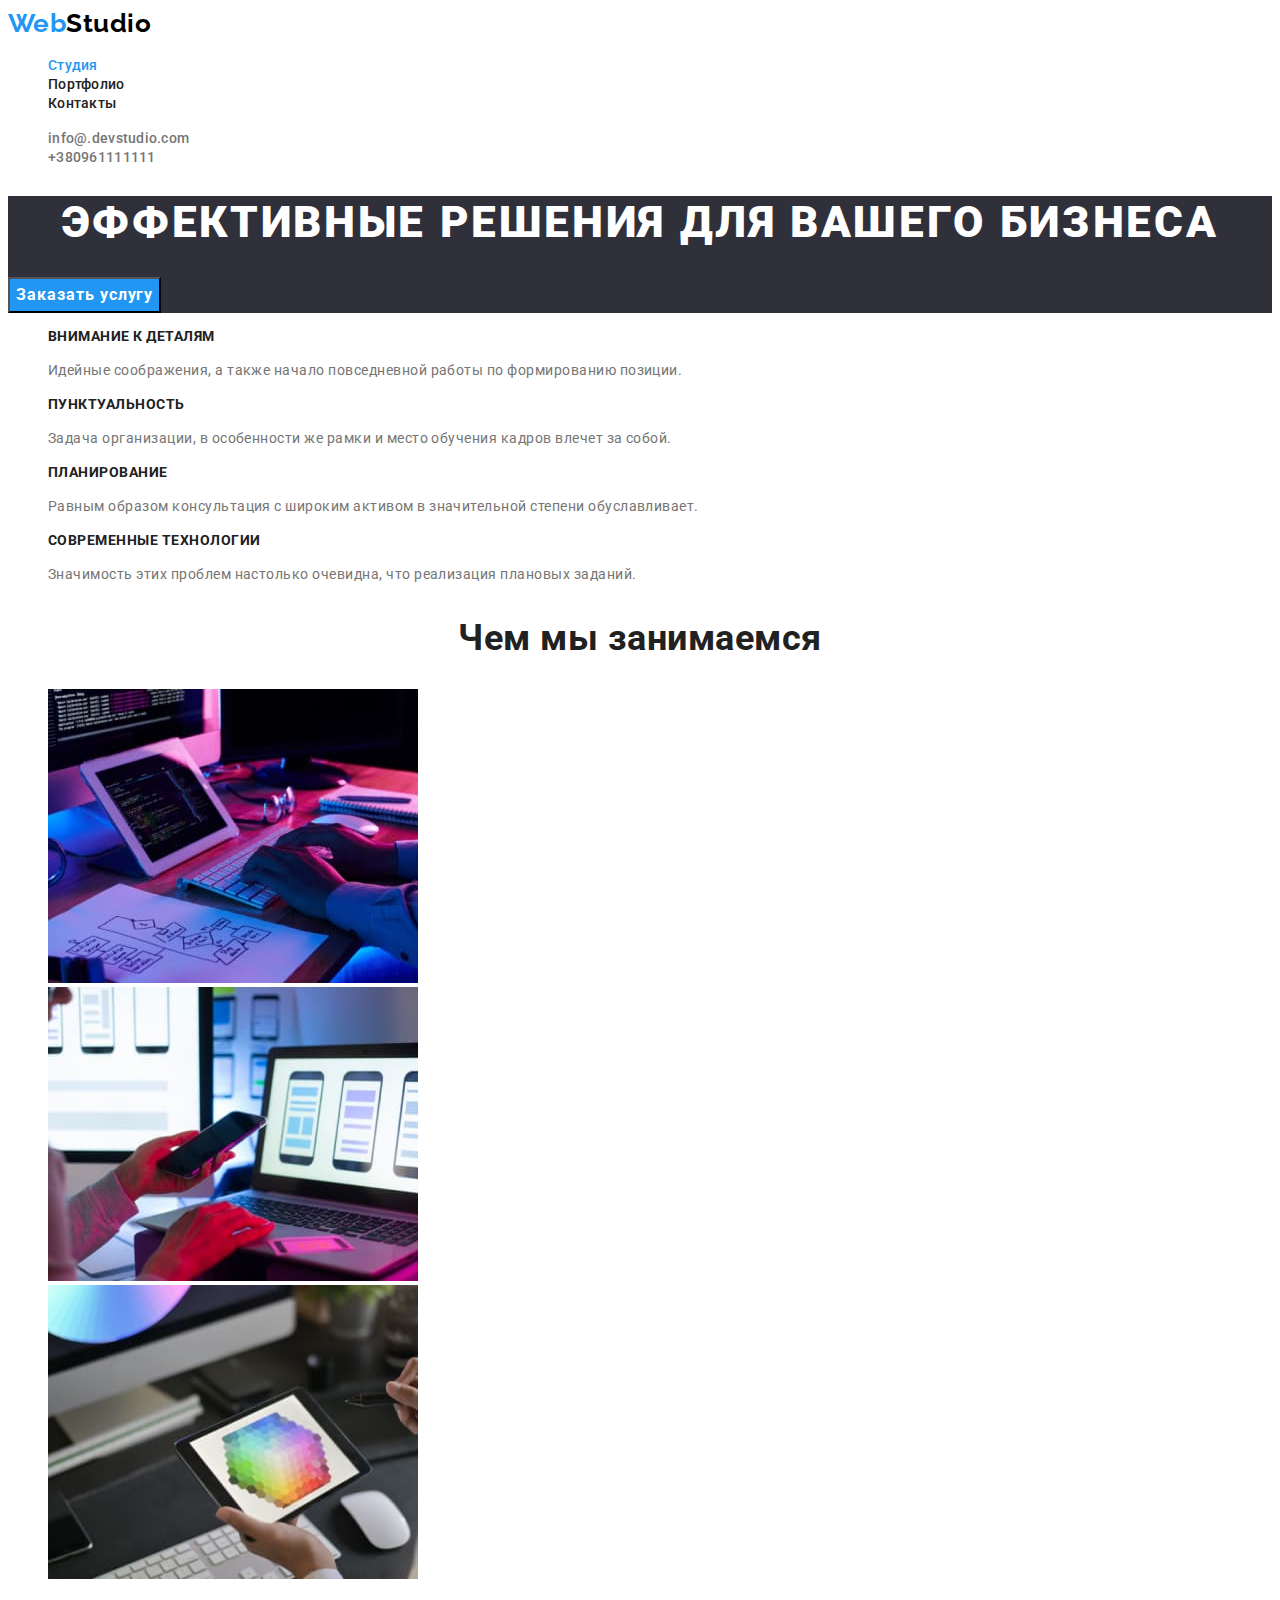
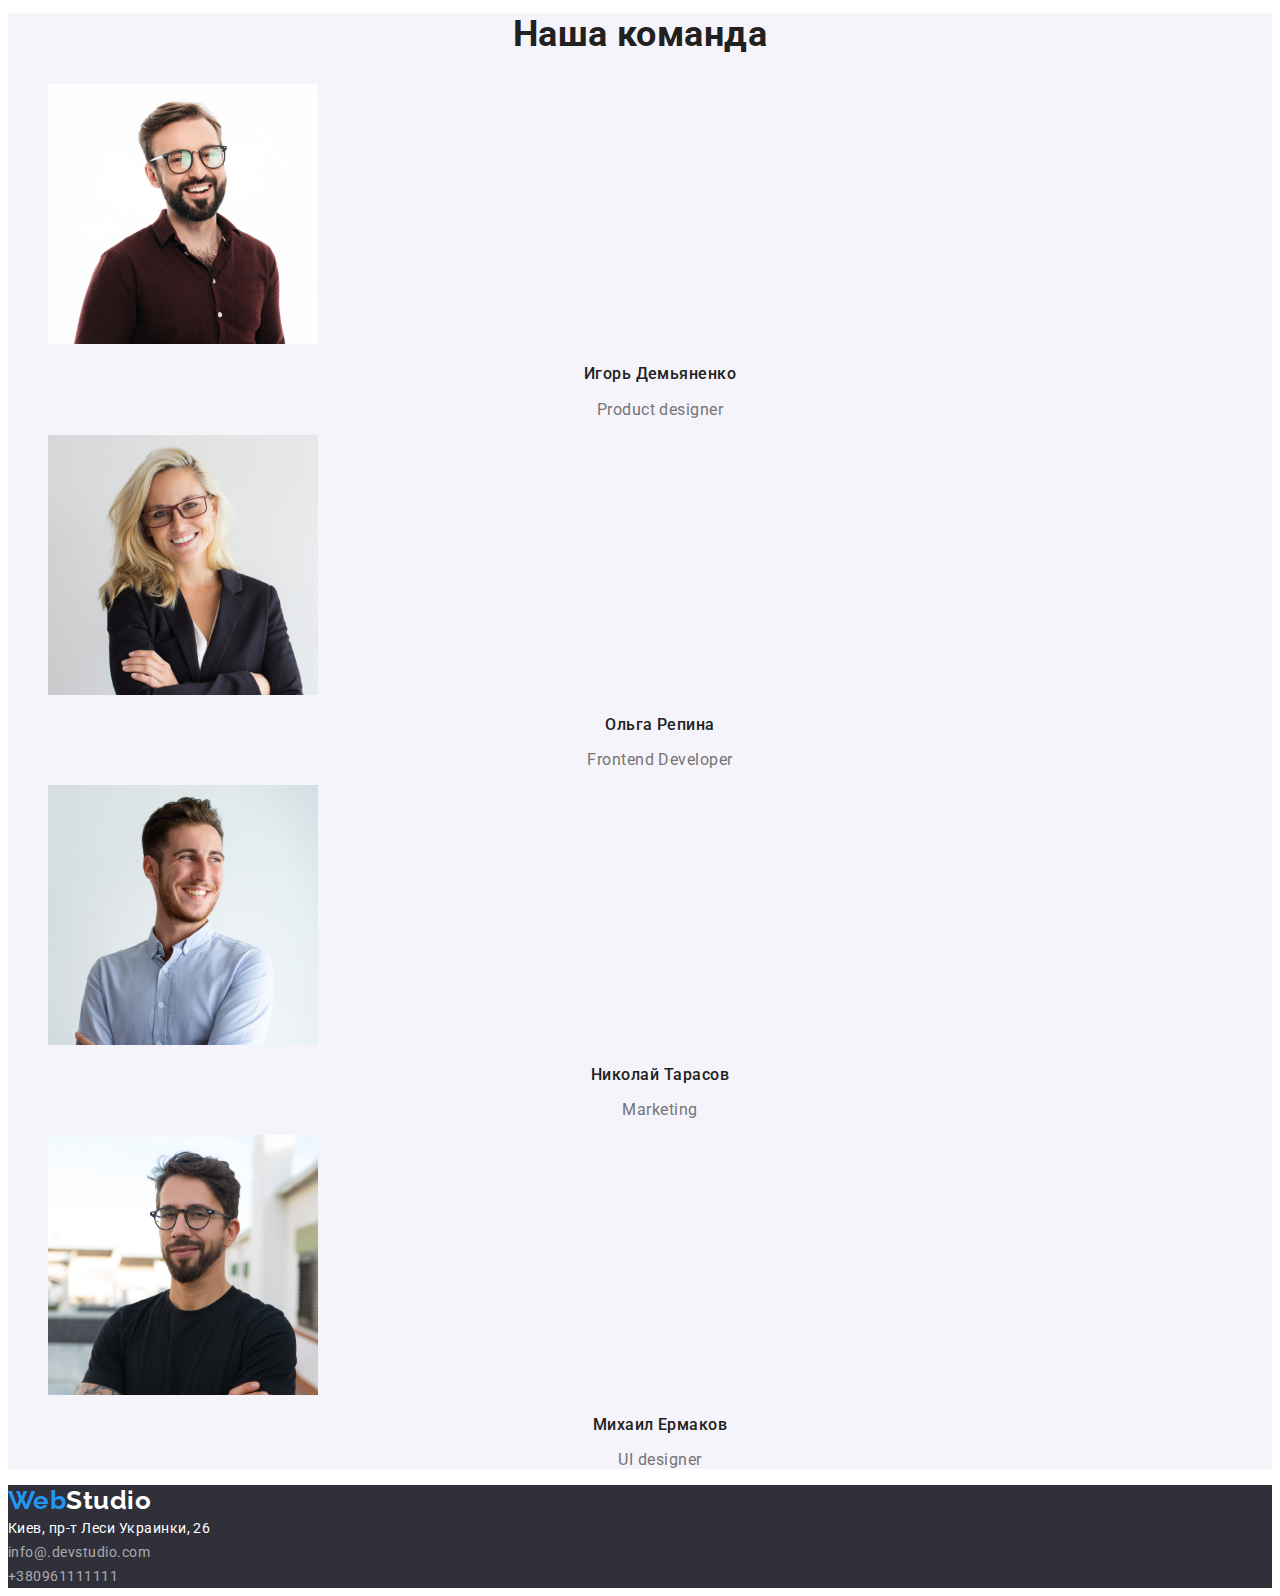
<file: index.html>
<!DOCTYPE html>
<html lang="ru">
    <head>
<meta charset="UTF-8"/>
<meta name="viewport" content="width=device-width, initial-scale=1.0"/>
<title>Document</title>
<!--<link href="https://fonts.googleapis.com/css2?family=Raleway:wght@700&display=swap" rel="stylesheet">-->
<link href="https://fonts.googleapis.com/css2?family=Raleway:wght@700&family=Roboto:wght@400;500;700;900&display=swap"
    rel="stylesheet"/>
<link rel="stylesheet" href="./css/styles.css"/>
    </head>
        <!--Шапка сайта-->
<header>
    <a href="./index.html" class="logo">Web<span class="logoblack">Studio</span></a>
<nav>
    <ul class="site-nav list">
        <li> <a href="./index.html" class="link current">Студия</a> </li>
        <li> <a href="./portfolio.html" class="link">Портфолио</a> </li>
        <li> <a href="" class="link">Контакты</a> </li>
    </ul>
</nav>    
    <ul class="contacts list">
        <li><a href="mailto:info@devstudio.com" class="mail">info@.devstudio.com</a></li>
        <li><a href="tel:+380961111111" class="tel">+380961111111</a></li>
    </ul>   
</header>
<main>
<!--Герой-->
<div>
    <section class="hero">
        <h1 class="hero-title">Эффективные решения для вашего бизнеса</h1>
        <button type="button" class="hero-btn">Заказать услугу</button>
    </section>
</div>
<!--Преимущества-->
<section class="section-benefits">
    <ul class="list">
        <li class="section-benefits-item">
            <h2 class="section-benefits-title">Внимание к деталям</h2>
            <p class="section-benefits-text">Идейные соображения, а также начало повседневной работы по формированию позиции.</p>
        </li>
        <li class="section-benefits-item">
            <h2 class="section-benefits-title">Пунктуальность</h2>
            <p class="section-benefits-text">Задача организации, в особенности же рамки и место обучения кадров влечет за собой.</p>
        </li>
        <li class="section-benefits-item">
            <h2 class="section-benefits-title">Планирование</h2>
            <p class="section-benefits-text">Равным образом консультация с широким активом в значительной степени обуславливает.</p>
        </li>
        <li class="section-benefits-item">
            <h2 class="section-benefits-title">Современные технологии</h2>
            <p class="section-benefits-text">Значимость этих проблем настолько очевидна, что реализация плановых заданий.</p>
        </li>
    </ul>
</section>
<!--Чем мы занимаемся-->
<section class="section">
    <h2 class="section-title">Чем мы занимаемся</h2>
    <ul class="list">
        <li class="section-item">
            <a href="">
            <img src="./images/box1.jpg" alt="Верстка сайтов" width="370" height="294">
            </a>
        </li>
        <li class="section-item">
            <a href="">
            <img src="./images/box2.jpg" alt="Верстка мобильных приложений" width="370" height="294">
            </a>
        </li>
        <li class="section-item">
            <a href="">
            <img src="./images/box3.jpg" alt="Веб-дизайн" width="370" height="294">
            </a>
        </li>
    </ul>
</section>
<!--Наша команда-->
<section class="section-team">
    <h2 class="section-team-title">Наша команда</h2>
    <ul class="list">
        <li class="section-team-item">
            <a href="">
            <img src="./images/photo1.jpg" alt="Фото Игорь Демьяненко" width="270" height="260">
            </a>
            <h3 class="team-name">Игорь Демьяненко</h3>
            <p lang="en" class="team-profession">Product designer</p>
        </li>
        <li class="section-team-item">
            <a href="">
            <img src="./images/photo2.jpg" alt="Фото Ольга Репина" width="270" height="260">
            </a>
            <h3 class="team-name">Ольга Репина</h3>
            <p lang="en" class="team-profession">Frontend Developer</p>
        </li>
        <li  class="section-team-item">
            <a href="">
            <img src="./images/photo3.jpg" alt="Фото Николай Тарасов" width="270" height="260">
            </a>
            <h3 class="team-name">Николай Тарасов</h3>
            <p lang="en" class="team-profession">Marketing</p>
        </li>
        <li class="section-team-item">
            <a href="">
            <img src="./images/photo4.jpg" alt="Фото Михаил Ермаков" width="270" height="260">
            </a>
            <h3 class="team-name">Михаил Ермаков</h3>
            <p lang="en" class="team-profession">UI designer</p>
        </li>
    </ul>
</section>
</main>
<!--Футер-->
<!--<footer> 
    <a href="">WebStudio</a>
    <ul>
        <li><a href="https://www.google.com.ua/maps/place/%D0%B1%D1%83%D0%BB.+%D0%9B%D0%B5%D1%81%D0%B8+%D0%A3%D0%BA%D1%80%D0%B0%D0%B8%D0%BD%D0%BA%D0%B8,+26,+%D0%9A%D0%B8%D0%B5%D0%B2,+02000/@50.4265807,30.5361971,17z/data=!3m1!4b1!4m5!3m4!1s0x40d4cf0e033ecbe9:0x57a4dffefec77da0!8m2!3d50.4265807!4d30.5383858?hl=ru"> Киев, пр-т Леси Украинки, 26 </a></li>
        <li><a href="mailto:info@devstudio.com" class="">info@.devstudio.com</a></li>
        <li><a href="tel:+380961111111" class="">+380961111111</a></li>
    </ul>
</footer>-->
<!--Другой вариант футера-->
<footer class="footer">
    <a href="./index.html" class="logo">Web<span class="logowhite">Studio</span></a> <br/>
    <address сlass="footer-adress-map">
        <a href="https://www.google.com.ua/maps/place/%D0%B1%D1%83%D0%BB.+%D0%9B%D0%B5%D1%81%D0%B8+%D0%A3%D0%BA%D1%80%D0%B0%D0%B8%D0%BD%D0%BA%D0%B8,+26,+%D0%9A%D0%B8%D0%B5%D0%B2,+02000/@50.4265807,30.5361971,17z/data=!3m1!4b1!4m5!3m4!1s0x40d4cf0e033ecbe9:0x57a4dffefec77da0!8m2!3d50.4265807!4d30.5383858?hl=ru" target="_blank" rel="noreferrer noopener" class="adress-map link"> Киев, пр-т Леси Украинки, 26 </a> <br/>
    </address>
    <address class="footer-adress-contacts">
        <a href="mailto:info@devstudio.com" class="mail">info@.devstudio.com</a> <br/>
        <a href="tel:+380961111111" class="tel">+380961111111</a>
    </address>
</footer> 
    </body>
</html>
</file>
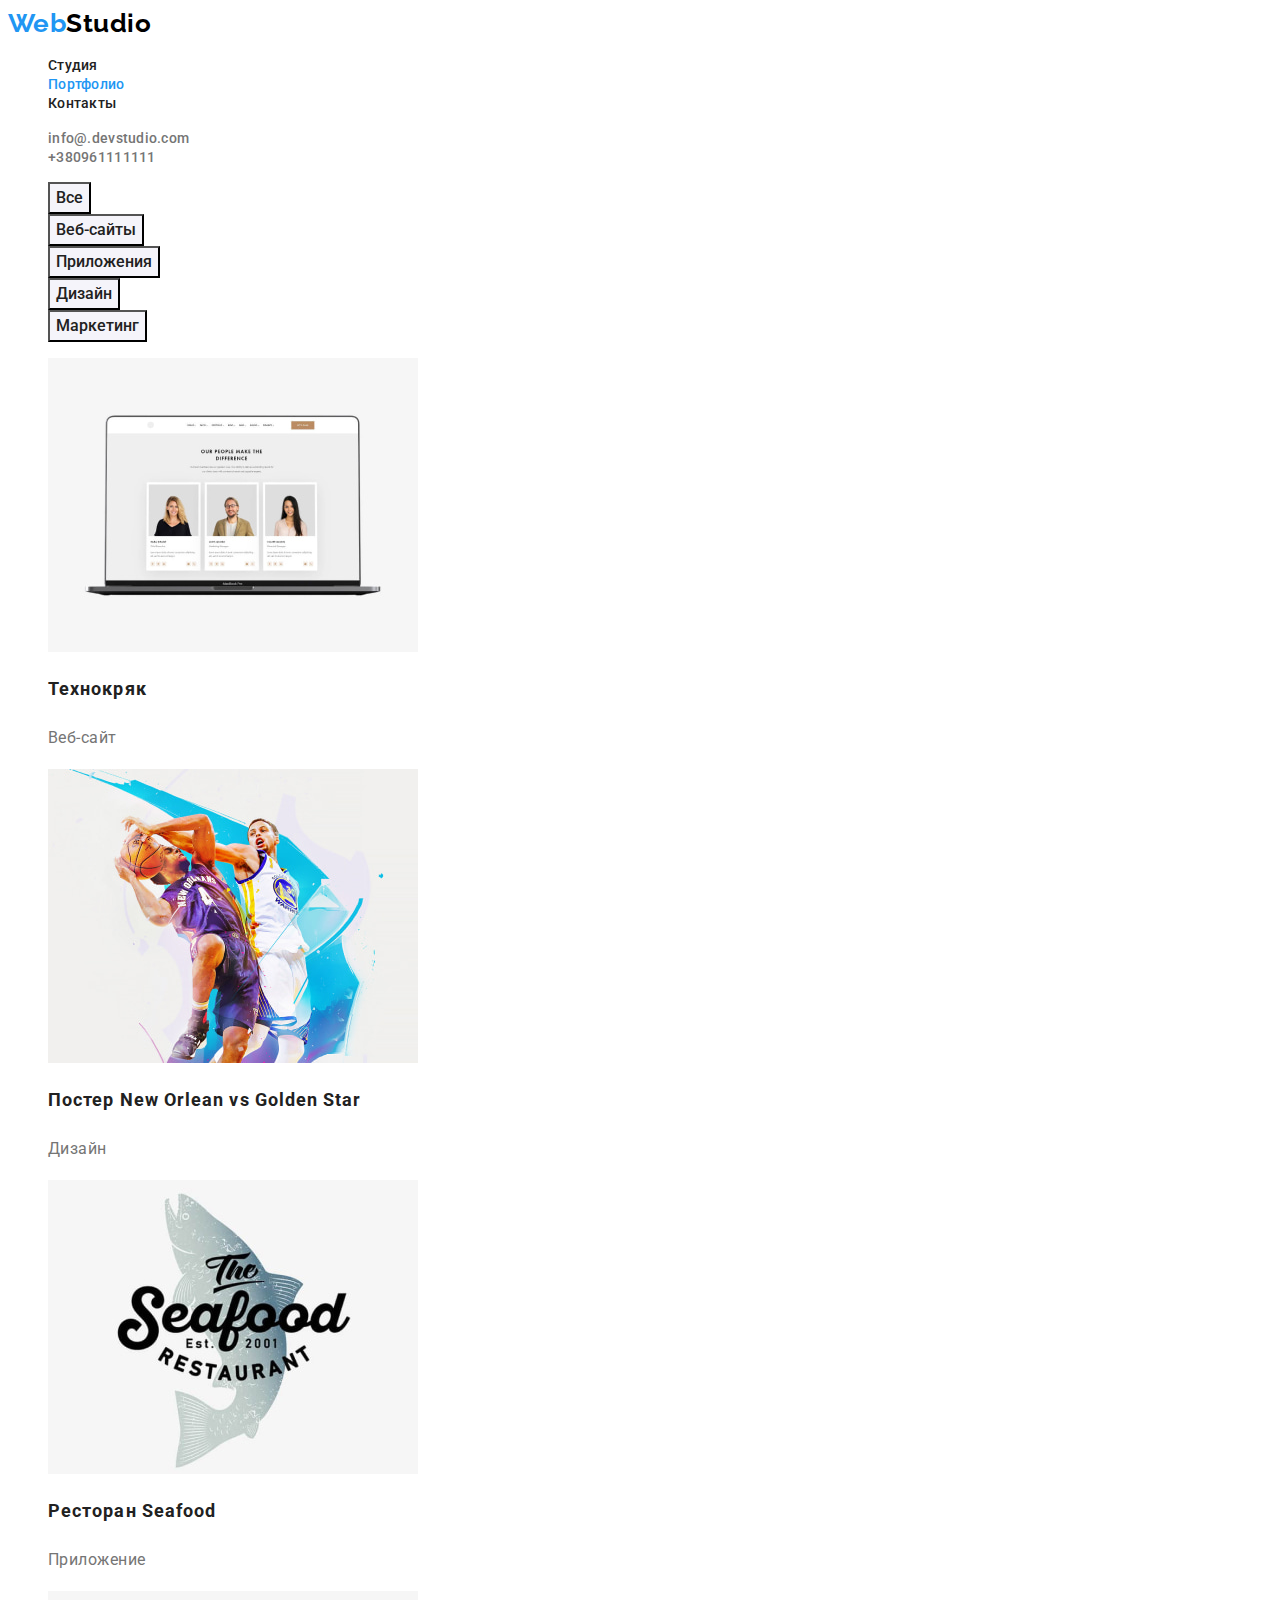
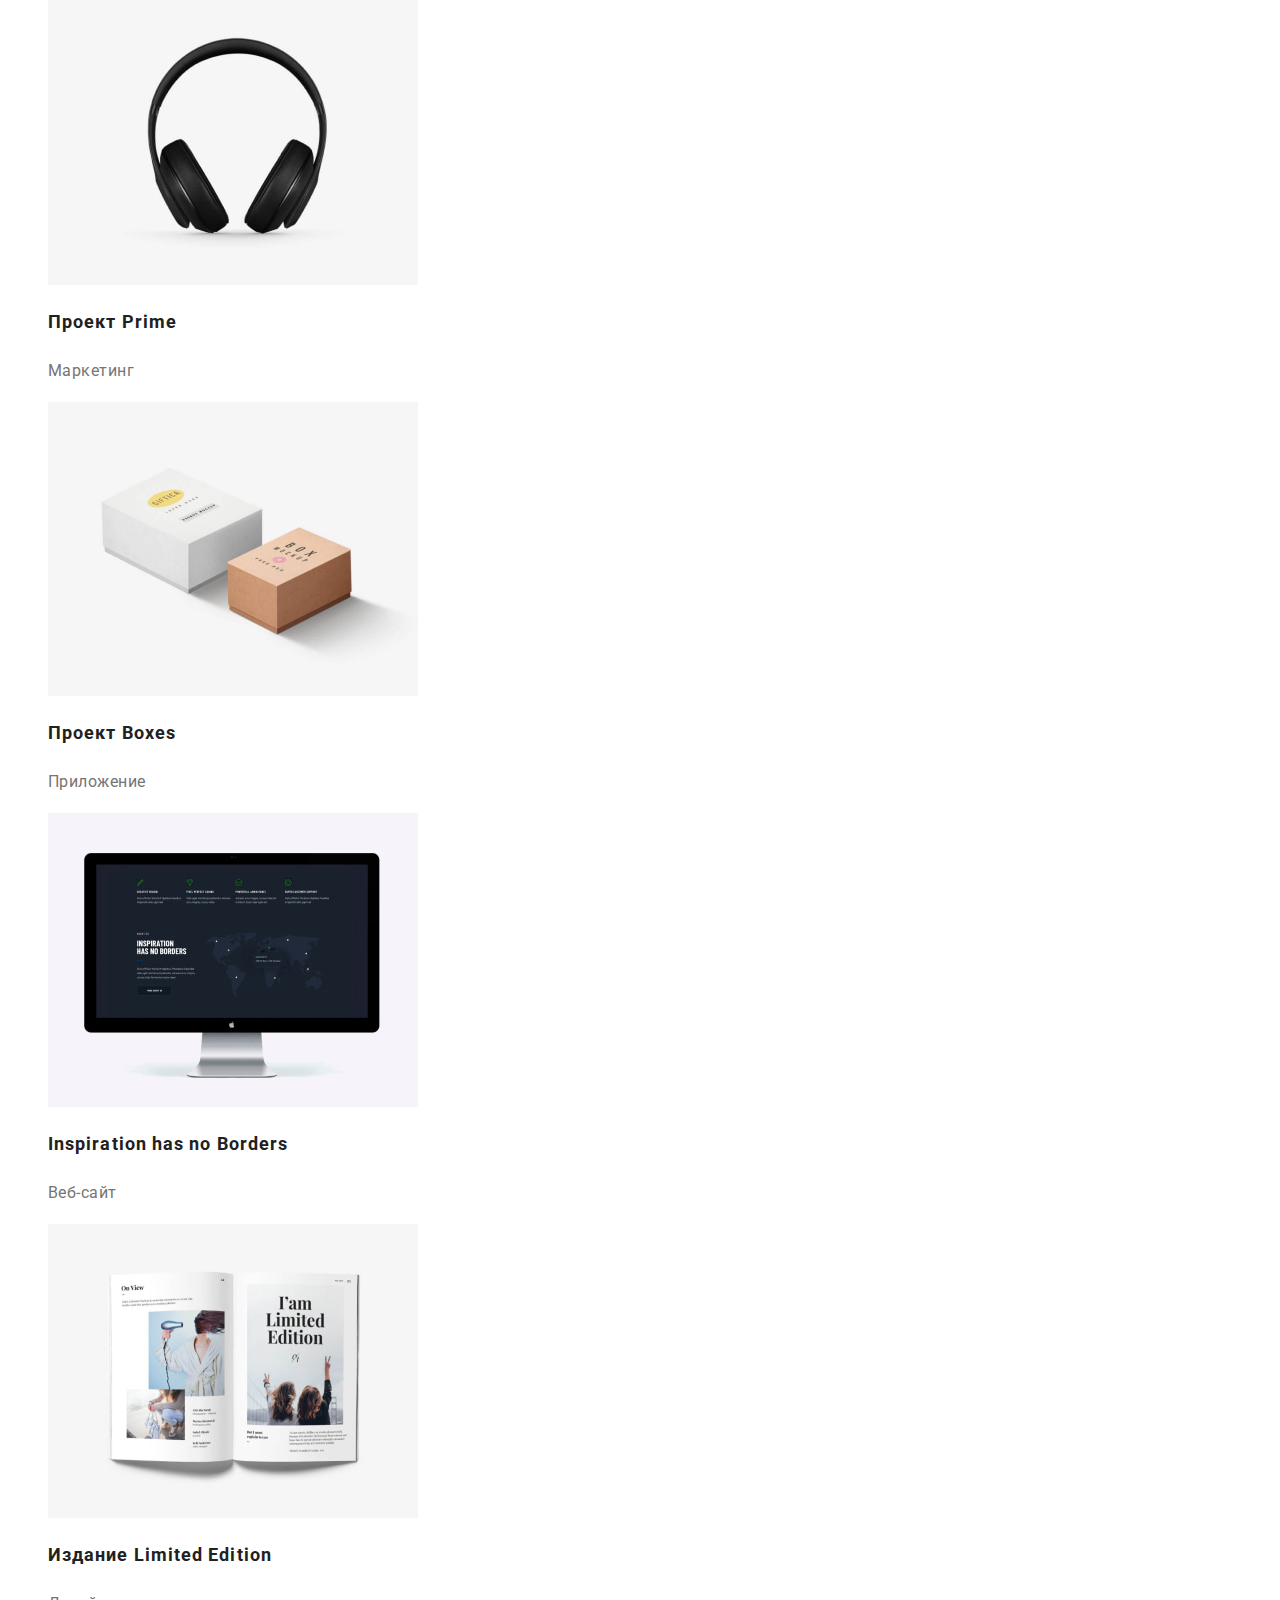
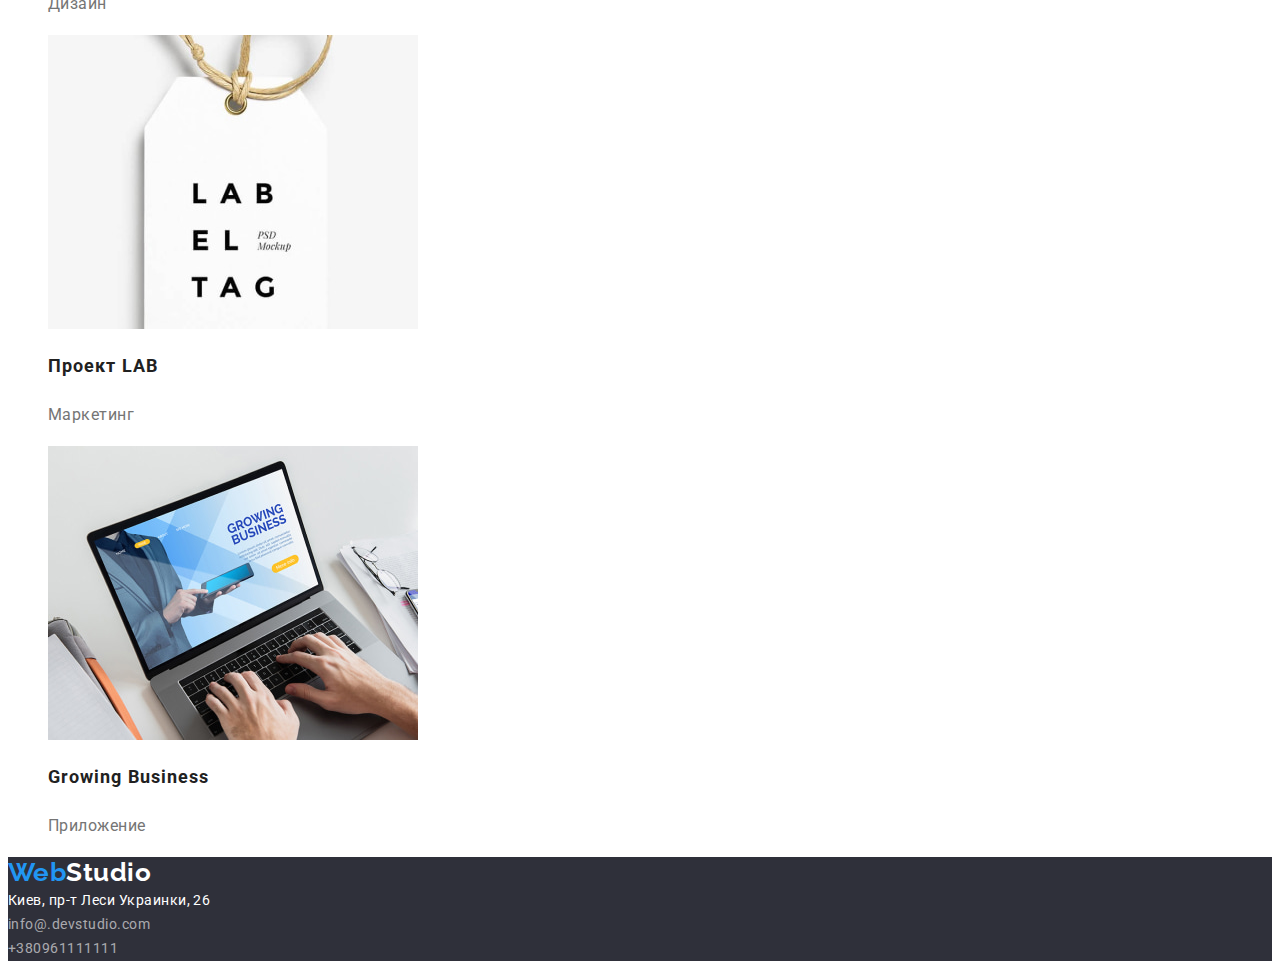
<file: portfolio.html>
<!DOCTYPE html>
<html lang="ru">
<head>
    <meta charset="UTF-8" />
    <meta name="viewport" content="width=device-width, initial-scale=1.0" />
    <title>Document</title>
    <link href="https://fonts.googleapis.com/css2?family=Raleway:wght@700&family=Roboto:wght@400;500;700;900&display=swap" rel="stylesheet"/>
    <link rel="stylesheet" href="./css/styles.css" />
</head>
<!--Шапка сайта-->
<header>
    <a href="./index.html" class="logo">Web<span class="logoblack">Studio</span></a>
    <nav>
        <ul class="site-nav list">
            <li> <a href="./index.html" class="link">Студия</a> </li>
            <li> <a href="./portfolio.html" class="link current">Портфолио</a> </li>
            <li> <a href="" class="link">Контакты</a> </li>
        </ul>
    </nav>
    <ul class="contacts list">
        <li><a href="mailto:info@devstudio.com" class="mail">info@.devstudio.com</a></li>
        <li><a href="tel:+380961111111" class="tel">+380961111111</a></li>
    </ul>
</header>
<main>
  <section class="section-galery">
    <h1 hidden>Портфолио</h1>
<ul class="list">
    <li><button type="button" class="portfolio-btn">Все</button></li>
    <li><button type="button" class="portfolio-btn">Веб-сайты</button></li>
    <li><button type="button" class="portfolio-btn">Приложения</button></li>
    <li><button type="button" class="portfolio-btn">Дизайн</button></li>
    <li><button type="button" class="portfolio-btn">Маркетинг</button></li>
</ul>
<ul class="galery list">
    <li class="portfolio-item">
        <a href="" class="link">
            <img src="./images/portfolio1.jpg" alt="Веб-сайт Технокряк" width="370" height="294">
            <h2 class="portfolio-title">Технокряк</h2>
            <p class="portfolio-text">Веб-сайт</p>
        </a>
    </li>
    <li class="portfolio-item">
        <a href="" class="link">
            <img src="./images/portfolio2.jpg" alt="Постер" width="370" height="294">
            <h2 class="portfolio-title">Постер New Orlean vs Golden Star</h2>
            <p class="portfolio-text">Дизайн</p>
        </a>
    </li>
    <li class="portfolio-item">
        <a href="" class="link">
            <img src="./images/portfolio3.jpg" alt="Приложение для ресторана" width="370" height="294">
            <h2 class="portfolio-title">Ресторан Seafood</h2>
            <p class="portfolio-text">Приложение</p>
        </a>
    </li>
    <li class="portfolio-item">
        <a href="" class="link">
            <img src="./images/portfolio4.jpg" alt="Проект по маркетингу" width="370" height="294">
            <h2 class="portfolio-title">Проект Prime</h2>
            <p class="portfolio-text">Маркетинг</p>
        </a>
    </li>
    <li class="portfolio-item">
        <a href="" class="link">
            <img src="./images/portfolio5.jpg" alt="Приложение" width="370" height="294">
            <h2 class="portfolio-title">Проект Boxes</h2>
            <p class="portfolio-text">Приложение</p>
        </a>
    </li>
    <li class="portfolio-item">
        <a href="" class="link">
            <img src="./images/portfolio6.jpg" alt="Веб-сайт" width="370" height="294">
            <h2 class="portfolio-title">Inspiration has no Borders</h2>
            <p class="portfolio-text">Веб-сайт</p>
        </a>
    </li>
    <li class="portfolio-item">
        <a href="" class="link">
            <img src="./images/portfolio7.jpg" alt="Книга по дизайну" width="370" height="294">
            <h2 class="portfolio-title">Издание Limited Edition</h2>
            <p class="portfolio-text">Дизайн</p>
        </a>
    </li>
    <li class="portfolio-item">
        <a href="" class="link">
            <img src="./images/portfolio8.jpg" alt="Проект LAB" width="370" height="294">
            <h2 class="portfolio-title">Проект LAB</h2>
            <p class="portfolio-text">Маркетинг</p>
        </a>
    </li>
    <li class="portfolio-item">
        <a href="" class="link">
            <img src="./images/portfolio9.jpg" alt="Приложение" width="370" height="294">
            <h2 class="portfolio-title">Growing Business</h2>
            <p class="portfolio-text">Приложение</p>
        </a>
    </li>
</ul>
</section>
</main>
<!--Футер-->
<!--<footer> 
    <a href="">WebStudio</a>
    <ul>
        <li><a href="https://www.google.com.ua/maps/place/%D0%B1%D1%83%D0%BB.+%D0%9B%D0%B5%D1%81%D0%B8+%D0%A3%D0%BA%D1%80%D0%B0%D0%B8%D0%BD%D0%BA%D0%B8,+26,+%D0%9A%D0%B8%D0%B5%D0%B2,+02000/@50.4265807,30.5361971,17z/data=!3m1!4b1!4m5!3m4!1s0x40d4cf0e033ecbe9:0x57a4dffefec77da0!8m2!3d50.4265807!4d30.5383858?hl=ru"> Киев, пр-т Леси Украинки, 26 </a></li>
        <li><a href="mailto:info@devstudio.com" class="">info@.devstudio.com</a></li>
        <li><a href="tel:+380961111111" class="">+380961111111</a></li>
    </ul>
</footer>-->
<!--Другой вариант футера-->
<footer class="footer">
    <a href="./index.html" class="logo">Web<span class="logowhite">Studio</span></a> <br />
    <address сlass="footer-adress-map">
        <a href="https://www.google.com.ua/maps/place/%D0%B1%D1%83%D0%BB.+%D0%9B%D0%B5%D1%81%D0%B8+%D0%A3%D0%BA%D1%80%D0%B0%D0%B8%D0%BD%D0%BA%D0%B8,+26,+%D0%9A%D0%B8%D0%B5%D0%B2,+02000/@50.4265807,30.5361971,17z/data=!3m1!4b1!4m5!3m4!1s0x40d4cf0e033ecbe9:0x57a4dffefec77da0!8m2!3d50.4265807!4d30.5383858?hl=ru"
            target="_blank" rel="noreferrer noopener" class="adress-map link"> Киев, пр-т Леси Украинки, 26 </a> <br />
    </address>
    <address class="footer-adress-contacts">
        <a href="mailto:info@devstudio.com" class="mail">info@.devstudio.com</a> <br />
        <a href="tel:+380961111111" class="tel">+380961111111</a>
    </address>
</footer>
</body>

</html>
</file>
<file: css/styles.css>
:root {
    --primary-text-color:#757575;
    --title-text-color:#212121;
    --accent:#2196F3;
    --background-color-basic:#FFFFFF;
    --background-color-footer:#2F303A;
    --background-color-reserve:#F5F4FA;
    --logo-text-color:#000000;
    --white-color:#FFFFFF;
}
body {
    background-color: #FFFFFF;
    color:#757575;
    font-family: Roboto, sans-serif;
    font-weight: 400;
    letter-spacing: 0.03em;
}
/* ul {list-style: none}*/
.list {
    list-style: none;
}
.link {
    text-decoration: none;
}
/* цвет основного текста #757575 */
/* цвет вторичного текста #212121 */
/* цвет текста лого #000000 */
/* акцент #2196F3 */
/* цвет белый #FFFFFF */
/* цвет основного фона #FFFFFF */
/* цвет фона футера и героя #2F303A */
/* цвет вторичного фона #F5F4FA */

/*logo*/
.logo {
    color:var(--accent);
    font-family: 'Raleway', sans-serif;
    font-weight: 700;
        font-size: 26px;
        line-height: 1.2;
        text-decoration: none;
}
.logo:hover,
.logo:focus {
    color:var(--logo-text-color);
}
.logoblack {
    color:var(--logo-text-color);
}
.logowhite {
    color: var(--white-color);   
}
.logoblack:hover,
.logoblack:focus,
.logowhite:hover,
.logowhite:focus {
    color: var(--accent);
}

/*Site-nav*/
.site-nav .link {
    color:var(--title-text-color);
        font-weight: 500;
        font-size: 14px;
        line-height: 1.14;
        letter-spacing: 0.02em;
        text-decoration: none;
}
.site-nav .link:hover,
.site-nav .link:focus {
    color: var(--accent);
}
.site-nav .link.current {
    color: var(--accent);
}
.contacts .mail:hover,
.contacts .mail:focus {
    color: var(--accent);
}

.contacts .tel:hover,
.contacts .tel:focus {
    color: var(--accent);
}
.contacts .tel{
    color: var(--primary-text-color);
        font-weight: 500;
        font-size: 14px;
        line-height: 1.14;
        letter-spacing: 0.02em;
        text-decoration: none;
}
.contacts .mail{
    color: var(--primary-text-color);
     font-weight: 500;
        font-size: 14px;
        line-height: 1.14;
        letter-spacing: 0.02em;
        text-decoration: none;
}

/* Hero */
.hero {
    background-color:var(--background-color-footer);
}
.hero-title {
    color:var(--white-color);
        font-weight: 900;
        font-size: 44px;
        line-height: 13,6;
        text-align: center;
        letter-spacing: 0.06em;
        text-transform: uppercase;
} 
.hero-btn {
    background-color:var(--accent);
    color:var(--white-color);
    font-family: inherit;
        font-weight: 700;
        font-size: 16px;
        line-height: 1.88;
        text-align: center;
        letter-spacing: 0.06em;
        cursor: pointer;
}
/*Section*/
.section, .section-benefits {
    background-color:var(--white-color);
}
.section-team {
    background-color: var(--background-color-reserve);
}
.section-benefits-title {
    color: var(--title-text-color);
    font-weight: 700;
    font-size: 14px;
    line-height: 1.14;
    text-transform: uppercase;
}
.section-benefits-text {
    /*font-weight: 400;*/
    font-size: 14px;
    line-height: 1.71;
}
.section-title, .section-team-title {
    color: var(--title-text-color);
    font-weight: 700;
    font-size: 36px;
    line-height: 1.17;
    text-align: center;
}
.team-name {
        color: var(--title-text-color);
        font-weight: 500;
        font-size: 16px;
        line-height: 1.19;
        /* identical to box height */
        text-align: center;
}
.team-profession {
        /*font-weight: 400;*/
        font-size: 16px;
        line-height: 1.19;
        /* identical to box height */
        text-align: center;
}

/*Footer*/
.footer {
    background-color:var(--background-color-footer);
    /*font-weight: 400;*/
        font-size: 14px;
        line-height: 1.71;
        text-decoration: none;
}
.footer .mail,
.footer .tel {
    color: rgba(255, 255, 255, 0.6);
    text-decoration: none;
}
address {
    font-style:normal;
}
.footer .tel:hover,
.footer .tel:focus {
    color: var(--accent);
}
.footer .mail:hover,
.footer .mail:focus {
    color: var(--accent);
}
.footer-adress-map, .footer-adress-contacts {
    font-style: normal;
    text-decoration: none;
}
.adress-map:hover,
.adress-map:focus {
    color: var(--accent);
}
.adress-map {
    color: var(--white-color);
}
/*address .link{
    text-decoration: none;
}*/

/*Portfolio page*/
.galery .link {
    text-decoration: none;
}
.portfolio-btn {
    background-color: var(--background-color-reserve);
    color: var(--title-text-color);
    font-family: inherit;
        font-weight: 500;
        font-size: 16px;
        line-height: 1.62;
        text-align: center;
        cursor: pointer;
}
.portfolio-btn:hover,
.portfolio-btn:focus {
    background-color: var(--accent);
    color:var(--white-color);
}
.portfolio-title {
    color: var(--title-text-color);
        font-weight: 700;
        font-size: 18px;
        line-height: 2;
        letter-spacing: 0.06em;
}
.portfolio-text {
    color: var(--primary-text-color);
    /*font-weight: 400;*/
    font-size: 16px;
    line-height: 1.88;
    letter-spacing: 0.03em;}
</file>
